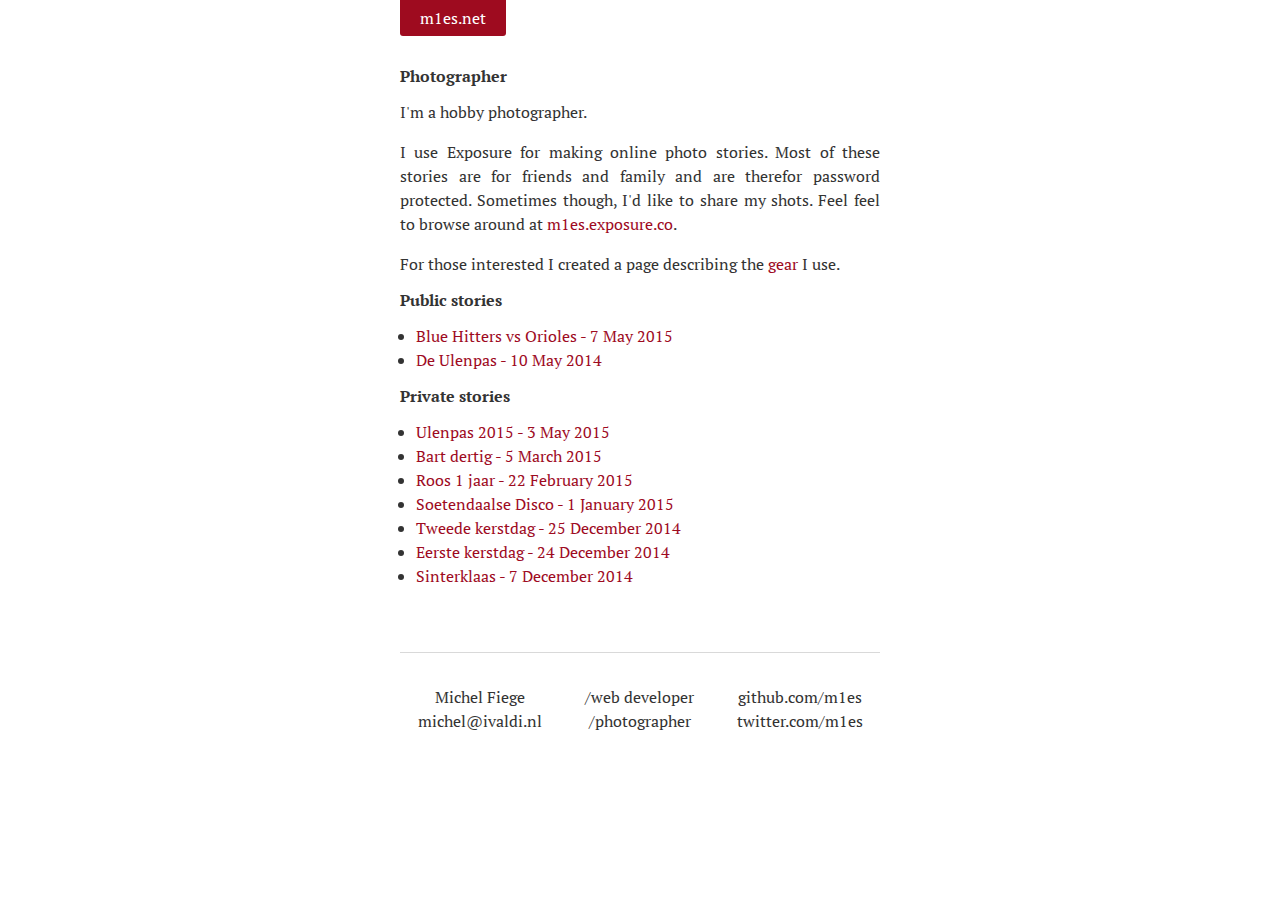
<file: photographer/index.html>
<!DOCTYPE html>
<html>
    <head>
        <meta charset="utf-8">
        <meta http-equiv="X-UA-Compatible" content="IE=edge,chrome=1">
        <title></title>
        <meta name="viewport" content="width=device-width, initial-scale=1.0, maximum-scale=1.0, user-scalable=0, minimal-ui">
        <link rel="stylesheet" href="/css/main.css">
        <link href="http://feeds.feedburner.com/m1es" rel="alternate" title="Blog RSS" type="application/atom+xml">
        <link href="/albums-public.xml" rel="alternate" title="Public Albums RSS" type="application/atom+xml">
        <link href="/albums-private.xml" rel="alternate" title="Private Albums RSS" type="application/atom+xml">
        <!--<script src="/js/main.js"></script>-->
    </head>
    <body>

      <header>
        <h1><a href="/" data-load="/">m1es.net</a></h1>
      </header>

      <section>
        <h1>Photographer</h1>

<p>I'm a hobby photographer.</p>

<p>I use Exposure for making online photo stories. Most of these stories are for friends and family and are therefor password protected. Sometimes though, I'd like to share my shots. Feel feel to browse around at <a href="https://m1es.exposure.co/">m1es.exposure.co</a>.</p>

<p>For those interested I created a page describing the <a href="gear.html">gear</a> I use.</p>

<h2>Public stories</h2>

<ul>
	
	<li>
		<a href="https://m1es.exposure.co/blue-hitters-vs-orioles">Blue Hitters vs Orioles - 7 May 2015</a>
	</li>
	
	<li>
		<a href="https://m1es.exposure.co/de-ulenpas">De Ulenpas - 10 May 2014</a>
	</li>
	
</ul>

<h2>Private stories</h2>

<ul>
	
	<li>
		<a href="https://m1es.exposure.co/ulenpas-2015">Ulenpas 2015 - 3 May 2015</a>
	</li>
	
	<li>
		<a href="https://m1es.exposure.co/bart-dertig">Bart dertig - 5 March 2015</a>
	</li>
	
	<li>
		<a href="https://m1es.exposure.co/roos-1-jaar">Roos 1 jaar - 22 February 2015</a>
	</li>
	
	<li>
		<a href="https://m1es.exposure.co/oud-en-nieuw-2014-2015">Soetendaalse Disco - 1 January 2015</a>
	</li>
	
	<li>
		<a href="https://m1es.exposure.co/tweede-kerstdag-2014">Tweede kerstdag - 25 December 2014</a>
	</li>
	
	<li>
		<a href="https://m1es.exposure.co/eerste-kerstdag-2014">Eerste kerstdag - 24 December 2014</a>
	</li>
	
	<li>
		<a href="https://m1es.exposure.co/sinterklaas-2014">Sinterklaas - 7 December 2014</a>
	</li>
	
</ul>


      </section>

      <footer>
        <div class="col">
          <a href="http://michelfiege.nl">Michel Fiege</a><br />
          <script type="text/javascript">
            //<![CDATA[
            <!--
            var x="function f(x){var i,o=\"\",l=x.length;for(i=0;i<l;i+=2) {if(i+1<l)o+=" +
            "x.charAt(i+1);try{o+=x.charAt(i);}catch(e){}}return o;}f(\"ufcnitnof x({)av" +
            " r,i=o\\\"\\\"o,=l.xelgnhtl,o=;lhwli(e.xhcraoCedtAl(1/)3=!84{)rt{y+xx=l;=+;" +
            "lc}tahce({)}}of(r=i-l;1>i0=i;--{)+ox=c.ahAr(t)i};erutnro s.buts(r,0lo;)f}\\" +
            "\"(9),3\\\"\\\\23\\\\07\\\\02\\\\\\\\35\\\\04\\\\01\\\\\\\\06\\\\05\\\\03\\" +
            "\\\\\\6C01\\\\\\\\34\\\\0s\\\\3p7u17\\\\\\\\xv~nyV{qxq1}Q,W.l7sdqo!$m^Pn24\\"+
            "\\00\\\\03\\\\\\\\27\\\\03\\\\03\\\\\\\\17\\\\01\\\\02\\\\\\\\2703\\\\\\\\2" +
            "0\\\\0%\\\\\\\\/\\\\\\\"'\\\\'s*3%,`.35\\\\0}\\\\[YTO33\\\\0[\\\\05\\\\02\\" +
            "\\03\\\\\\\\37\\\\0X\\\\QY[GGC01\\\\0Z\\\\IC_FGJ\\\\C(\\\"}fo;n uret}r);+)y" +
            "+^(i)t(eAodrCha.c(xdeCoarChomfrg.intr=So+7;12%=;y=iy+9)=3i=f({i+)i+l;i<0;i=" +
            "r(foh;gten.l=x,l\\\"\\\\\\\"\\\\o=i,r va){,y(x fontincfu)\\\"\")"            ;
            while(x=eval(x));
            //-->
            //]]>
          </script>
        </div>
        <div class="col">
          <nav>
            <a href="/web-developer">/web developer</a><br />
            <a href="/photographer">/photographer</a>
          </nav>
        </div>
        <div class="col">
          <a href="https://github.com/m1es">github.com/m1es</a><br />
          <a href="https://twitter.com/m1es">twitter.com/m1es</a>
        </div>
      </div>

    <script>
      (function(i,s,o,g,r,a,m){i['GoogleAnalyticsObject']=r;i[r]=i[r]||function(){
      (i[r].q=i[r].q||[]).push(arguments)},i[r].l=1*new Date();a=s.createElement(o),
      m=s.getElementsByTagName(o)[0];a.async=1;a.src=g;m.parentNode.insertBefore(a,m)
      })(window,document,'script','//www.google-analytics.com/analytics.js','ga');

      ga('create', 'UA-60343915-1', 'auto');
      ga('send', 'pageview');

    </script>

    </body>
</html>
</file>
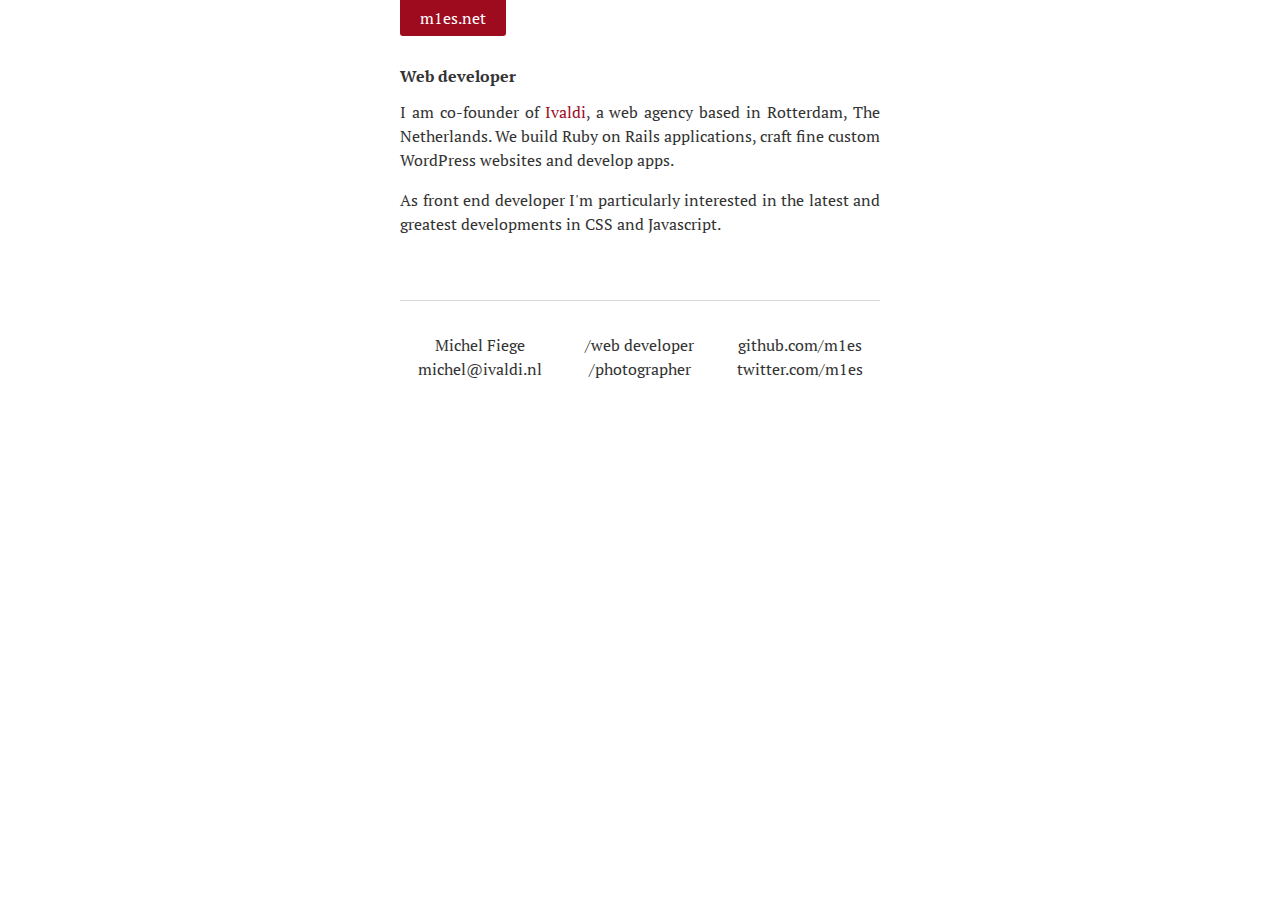
<file: web-developer/index.html>
<!DOCTYPE html>
<html>
    <head>
        <meta charset="utf-8">
        <meta http-equiv="X-UA-Compatible" content="IE=edge,chrome=1">
        <title></title>
        <meta name="viewport" content="width=device-width, initial-scale=1.0, maximum-scale=1.0, user-scalable=0, minimal-ui">
        <link rel="stylesheet" href="/css/main.css">
        <link href="http://feeds.feedburner.com/m1es" rel="alternate" title="Blog RSS" type="application/atom+xml">
        <link href="/albums-public.xml" rel="alternate" title="Public Albums RSS" type="application/atom+xml">
        <link href="/albums-private.xml" rel="alternate" title="Private Albums RSS" type="application/atom+xml">
        <!--<script src="/js/main.js"></script>-->
    </head>
    <body>

      <header>
        <h1><a href="/" data-load="/">m1es.net</a></h1>
      </header>

      <section>
        <h1>Web developer</h1>

<p>I am co-founder of <a href="http://ivaldi.nl">Ivaldi</a>, a web agency based in Rotterdam, The Netherlands. We build Ruby on Rails applications, craft fine custom WordPress websites and develop apps.</p>

<p>As front end developer I'm particularly interested in the latest and greatest developments in CSS and Javascript. 

      </section>

      <footer>
        <div class="col">
          <a href="http://michelfiege.nl">Michel Fiege</a><br />
          <script type="text/javascript">
            //<![CDATA[
            <!--
            var x="function f(x){var i,o=\"\",l=x.length;for(i=0;i<l;i+=2) {if(i+1<l)o+=" +
            "x.charAt(i+1);try{o+=x.charAt(i);}catch(e){}}return o;}f(\"ufcnitnof x({)av" +
            " r,i=o\\\"\\\"o,=l.xelgnhtl,o=;lhwli(e.xhcraoCedtAl(1/)3=!84{)rt{y+xx=l;=+;" +
            "lc}tahce({)}}of(r=i-l;1>i0=i;--{)+ox=c.ahAr(t)i};erutnro s.buts(r,0lo;)f}\\" +
            "\"(9),3\\\"\\\\23\\\\07\\\\02\\\\\\\\35\\\\04\\\\01\\\\\\\\06\\\\05\\\\03\\" +
            "\\\\\\6C01\\\\\\\\34\\\\0s\\\\3p7u17\\\\\\\\xv~nyV{qxq1}Q,W.l7sdqo!$m^Pn24\\"+
            "\\00\\\\03\\\\\\\\27\\\\03\\\\03\\\\\\\\17\\\\01\\\\02\\\\\\\\2703\\\\\\\\2" +
            "0\\\\0%\\\\\\\\/\\\\\\\"'\\\\'s*3%,`.35\\\\0}\\\\[YTO33\\\\0[\\\\05\\\\02\\" +
            "\\03\\\\\\\\37\\\\0X\\\\QY[GGC01\\\\0Z\\\\IC_FGJ\\\\C(\\\"}fo;n uret}r);+)y" +
            "+^(i)t(eAodrCha.c(xdeCoarChomfrg.intr=So+7;12%=;y=iy+9)=3i=f({i+)i+l;i<0;i=" +
            "r(foh;gten.l=x,l\\\"\\\\\\\"\\\\o=i,r va){,y(x fontincfu)\\\"\")"            ;
            while(x=eval(x));
            //-->
            //]]>
          </script>
        </div>
        <div class="col">
          <nav>
            <a href="/web-developer">/web developer</a><br />
            <a href="/photographer">/photographer</a>
          </nav>
        </div>
        <div class="col">
          <a href="https://github.com/m1es">github.com/m1es</a><br />
          <a href="https://twitter.com/m1es">twitter.com/m1es</a>
        </div>
      </div>

    <script>
      (function(i,s,o,g,r,a,m){i['GoogleAnalyticsObject']=r;i[r]=i[r]||function(){
      (i[r].q=i[r].q||[]).push(arguments)},i[r].l=1*new Date();a=s.createElement(o),
      m=s.getElementsByTagName(o)[0];a.async=1;a.src=g;m.parentNode.insertBefore(a,m)
      })(window,document,'script','//www.google-analytics.com/analytics.js','ga');

      ga('create', 'UA-60343915-1', 'auto');
      ga('send', 'pageview');

    </script>

    </body>
</html>
</file>
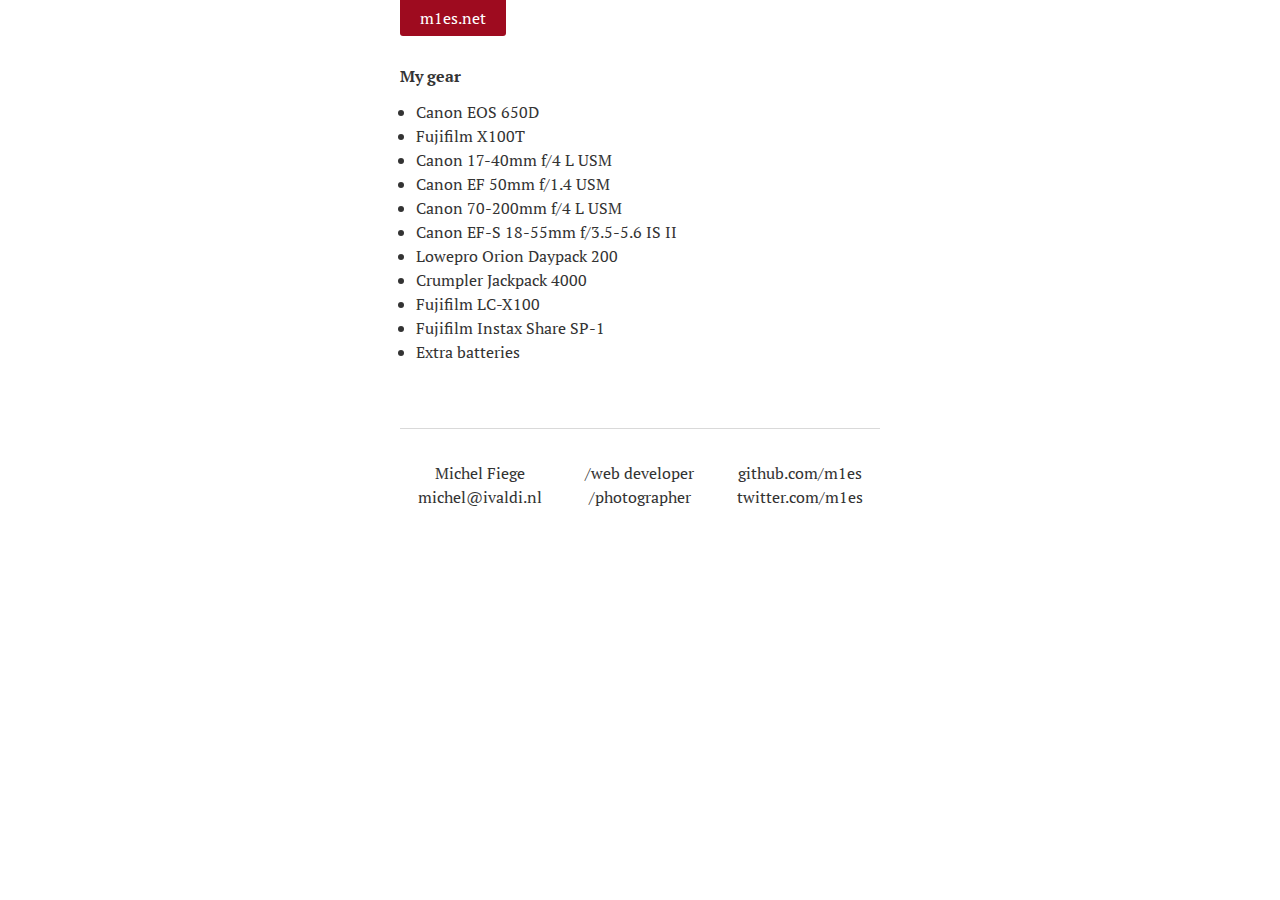
<file: photographer/gear.html>
<!DOCTYPE html>
<html>
    <head>
        <meta charset="utf-8">
        <meta http-equiv="X-UA-Compatible" content="IE=edge,chrome=1">
        <title></title>
        <meta name="viewport" content="width=device-width, initial-scale=1.0, maximum-scale=1.0, user-scalable=0, minimal-ui">
        <link rel="stylesheet" href="/css/main.css">
        <link href="http://feeds.feedburner.com/m1es" rel="alternate" title="Blog RSS" type="application/atom+xml">
        <link href="/albums-public.xml" rel="alternate" title="Public Albums RSS" type="application/atom+xml">
        <link href="/albums-private.xml" rel="alternate" title="Private Albums RSS" type="application/atom+xml">
        <!--<script src="/js/main.js"></script>-->
    </head>
    <body>

      <header>
        <h1><a href="/" data-load="/">m1es.net</a></h1>
      </header>

      <section>
        <h1>My gear</h1>

<ul>
  <li>Canon EOS 650D</li>
  <li>Fujifilm X100T</li>
  <li>Canon 17-40mm f/4 L USM</li>
  <li>Canon EF 50mm f/1.4 USM</li>
  <li>Canon 70-200mm f/4 L USM</li>
  <li>Canon EF-S 18-55mm f/3.5-5.6 IS II</li>
  <li>Lowepro Orion Daypack 200</li>
  <li>Crumpler Jackpack 4000</li>
  <li>Fujifilm LC-X100</li>
  <li>Fujifilm Instax Share SP-1</li>
  <li>Extra batteries</li>
</ul>


      </section>

      <footer>
        <div class="col">
          <a href="http://michelfiege.nl">Michel Fiege</a><br />
          <script type="text/javascript">
            //<![CDATA[
            <!--
            var x="function f(x){var i,o=\"\",l=x.length;for(i=0;i<l;i+=2) {if(i+1<l)o+=" +
            "x.charAt(i+1);try{o+=x.charAt(i);}catch(e){}}return o;}f(\"ufcnitnof x({)av" +
            " r,i=o\\\"\\\"o,=l.xelgnhtl,o=;lhwli(e.xhcraoCedtAl(1/)3=!84{)rt{y+xx=l;=+;" +
            "lc}tahce({)}}of(r=i-l;1>i0=i;--{)+ox=c.ahAr(t)i};erutnro s.buts(r,0lo;)f}\\" +
            "\"(9),3\\\"\\\\23\\\\07\\\\02\\\\\\\\35\\\\04\\\\01\\\\\\\\06\\\\05\\\\03\\" +
            "\\\\\\6C01\\\\\\\\34\\\\0s\\\\3p7u17\\\\\\\\xv~nyV{qxq1}Q,W.l7sdqo!$m^Pn24\\"+
            "\\00\\\\03\\\\\\\\27\\\\03\\\\03\\\\\\\\17\\\\01\\\\02\\\\\\\\2703\\\\\\\\2" +
            "0\\\\0%\\\\\\\\/\\\\\\\"'\\\\'s*3%,`.35\\\\0}\\\\[YTO33\\\\0[\\\\05\\\\02\\" +
            "\\03\\\\\\\\37\\\\0X\\\\QY[GGC01\\\\0Z\\\\IC_FGJ\\\\C(\\\"}fo;n uret}r);+)y" +
            "+^(i)t(eAodrCha.c(xdeCoarChomfrg.intr=So+7;12%=;y=iy+9)=3i=f({i+)i+l;i<0;i=" +
            "r(foh;gten.l=x,l\\\"\\\\\\\"\\\\o=i,r va){,y(x fontincfu)\\\"\")"            ;
            while(x=eval(x));
            //-->
            //]]>
          </script>
        </div>
        <div class="col">
          <nav>
            <a href="/web-developer">/web developer</a><br />
            <a href="/photographer">/photographer</a>
          </nav>
        </div>
        <div class="col">
          <a href="https://github.com/m1es">github.com/m1es</a><br />
          <a href="https://twitter.com/m1es">twitter.com/m1es</a>
        </div>
      </div>

    <script>
      (function(i,s,o,g,r,a,m){i['GoogleAnalyticsObject']=r;i[r]=i[r]||function(){
      (i[r].q=i[r].q||[]).push(arguments)},i[r].l=1*new Date();a=s.createElement(o),
      m=s.getElementsByTagName(o)[0];a.async=1;a.src=g;m.parentNode.insertBefore(a,m)
      })(window,document,'script','//www.google-analytics.com/analytics.js','ga');

      ga('create', 'UA-60343915-1', 'auto');
      ga('send', 'pageview');

    </script>

    </body>
</html>
</file>
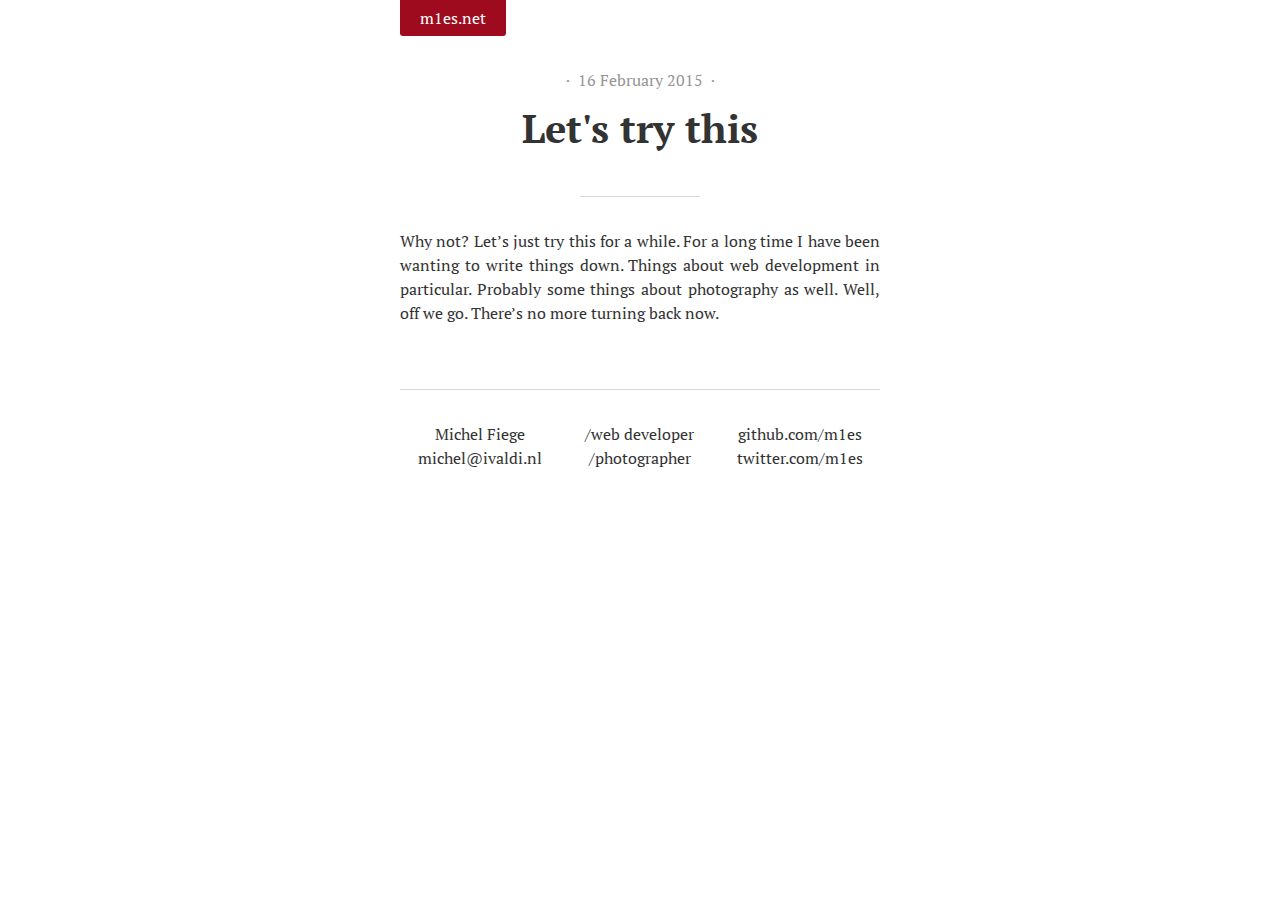
<file: 2015/02/16/lets-try-this.html>
<!DOCTYPE html>
<html>
    <head>
        <meta charset="utf-8">
        <meta http-equiv="X-UA-Compatible" content="IE=edge,chrome=1">
        <title>Let's try this</title>
        <meta name="viewport" content="width=device-width, initial-scale=1.0, maximum-scale=1.0, user-scalable=0, minimal-ui">
        <link rel="stylesheet" href="/css/main.css">
        <link href="http://feeds.feedburner.com/m1es" rel="alternate" title="Blog RSS" type="application/atom+xml">
        <link href="/albums-public.xml" rel="alternate" title="Public Albums RSS" type="application/atom+xml">
        <link href="/albums-private.xml" rel="alternate" title="Private Albums RSS" type="application/atom+xml">
    </head>
    <body>

      <header>
        <h1><a href="/">m1es.net</a></h1>
      </header>

      <section>
        <article>
  <aside>
    <p class="meta">16 February 2015</p>
  </aside>
  <header>
    <h2>Let's try this</h2>
    <h3></h3>
  </header>
  <hr />
  <p>Why not? Let’s just try this for a while. For a long time I have been wanting to
write things down. Things about web development in particular.
Probably some things about photography as well. Well, off we go.
There’s no more turning back now.</p>


</article>

      </section>

      <footer>
        <div class="col">
          <a href="http://michelfiege.nl">Michel Fiege</a><br />
          <script type="text/javascript">
            //<![CDATA[
            <!--
            var x="function f(x){var i,o=\"\",l=x.length;for(i=0;i<l;i+=2) {if(i+1<l)o+=" +
            "x.charAt(i+1);try{o+=x.charAt(i);}catch(e){}}return o;}f(\"ufcnitnof x({)av" +
            " r,i=o\\\"\\\"o,=l.xelgnhtl,o=;lhwli(e.xhcraoCedtAl(1/)3=!84{)rt{y+xx=l;=+;" +
            "lc}tahce({)}}of(r=i-l;1>i0=i;--{)+ox=c.ahAr(t)i};erutnro s.buts(r,0lo;)f}\\" +
            "\"(9),3\\\"\\\\23\\\\07\\\\02\\\\\\\\35\\\\04\\\\01\\\\\\\\06\\\\05\\\\03\\" +
            "\\\\\\6C01\\\\\\\\34\\\\0s\\\\3p7u17\\\\\\\\xv~nyV{qxq1}Q,W.l7sdqo!$m^Pn24\\"+
            "\\00\\\\03\\\\\\\\27\\\\03\\\\03\\\\\\\\17\\\\01\\\\02\\\\\\\\2703\\\\\\\\2" +
            "0\\\\0%\\\\\\\\/\\\\\\\"'\\\\'s*3%,`.35\\\\0}\\\\[YTO33\\\\0[\\\\05\\\\02\\" +
            "\\03\\\\\\\\37\\\\0X\\\\QY[GGC01\\\\0Z\\\\IC_FGJ\\\\C(\\\"}fo;n uret}r);+)y" +
            "+^(i)t(eAodrCha.c(xdeCoarChomfrg.intr=So+7;12%=;y=iy+9)=3i=f({i+)i+l;i<0;i=" +
            "r(foh;gten.l=x,l\\\"\\\\\\\"\\\\o=i,r va){,y(x fontincfu)\\\"\")"            ;
            while(x=eval(x));
            //-->
            //]]>
          </script>
        </div>
        <div class="col">
          <nav>
            <a href="/web-developer">/web developer</a><br />
            <a href="/photographer">/photographer</a>
          </nav>
        </div>
        <div class="col">
          <a href="https://github.com/m1es">github.com/m1es</a><br />
          <a href="https://twitter.com/m1es">twitter.com/m1es</a>
        </div>
      </div>

    <script>
      (function(i,s,o,g,r,a,m){i['GoogleAnalyticsObject']=r;i[r]=i[r]||function(){
      (i[r].q=i[r].q||[]).push(arguments)},i[r].l=1*new Date();a=s.createElement(o),
      m=s.getElementsByTagName(o)[0];a.async=1;a.src=g;m.parentNode.insertBefore(a,m)
      })(window,document,'script','//www.google-analytics.com/analytics.js','ga');

      ga('create', 'UA-60343915-1', 'auto');
      ga('send', 'pageview');

    </script>

    </body>
</html>
</file>
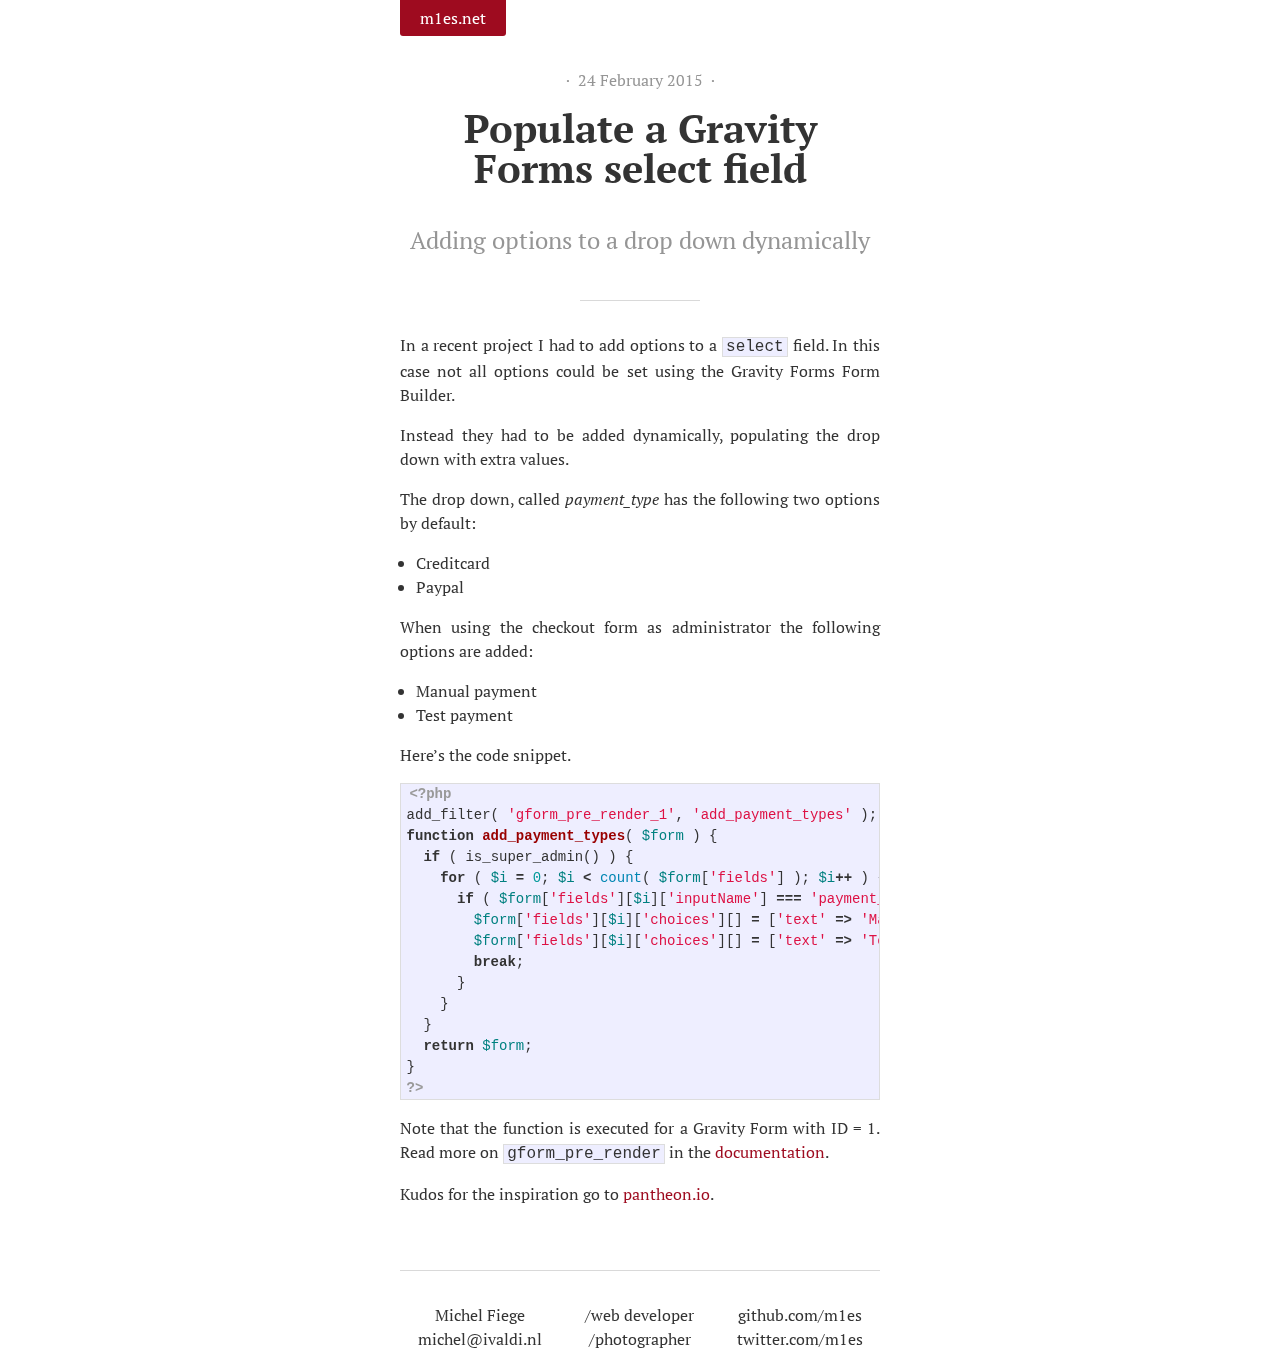
<file: 2015/02/24/populate-a-gravity-forms-select-field.html>
<!DOCTYPE html>
<html>
    <head>
        <meta charset="utf-8">
        <meta http-equiv="X-UA-Compatible" content="IE=edge,chrome=1">
        <title>Populate a Gravity Forms select field</title>
        <meta name="viewport" content="width=device-width, initial-scale=1.0, maximum-scale=1.0, user-scalable=0, minimal-ui">
        <link rel="stylesheet" href="/css/main.css">
        <link href="http://feeds.feedburner.com/m1es" rel="alternate" title="Blog RSS" type="application/atom+xml">
        <link href="/albums-public.xml" rel="alternate" title="Public Albums RSS" type="application/atom+xml">
        <link href="/albums-private.xml" rel="alternate" title="Private Albums RSS" type="application/atom+xml">
        <!--<script src="/js/main.js"></script>-->
    </head>
    <body>

      <header>
        <h1><a href="/" data-load="/">m1es.net</a></h1>
      </header>

      <section>
        <article>
  <aside>
    <p class="meta">24 February 2015</p>
  </aside>
  <header>
    <h2>Populate a Gravity Forms select field</h2>
    <h3>Adding options to a drop down dynamically</h3>
  </header>
  <hr />
  <p>In a recent project I had to add options to a <code>select</code> field. In this case
not all options could be set using the Gravity Forms Form Builder.</p>

<p>Instead they had to be added dynamically, populating the drop down with extra values.</p>

<p>The drop down, called <em>payment_type</em> has the following two options by default:</p>

<ul>
  <li>Creditcard</li>
  <li>Paypal</li>
</ul>

<p>When using the checkout form as administrator the following options are added:</p>

<ul>
  <li>Manual payment</li>
  <li>Test payment</li>
</ul>

<p>Here’s the code snippet.</p>

<div class="highlight"><pre><code class="language-php" data-lang="php"><span class="cp">&lt;?php</span>
<span class="nx">add_filter</span><span class="p">(</span> <span class="s1">&#39;gform_pre_render_1&#39;</span><span class="p">,</span> <span class="s1">&#39;add_payment_types&#39;</span> <span class="p">);</span>
<span class="k">function</span> <span class="nf">add_payment_types</span><span class="p">(</span> <span class="nv">$form</span> <span class="p">)</span> <span class="p">{</span>
  <span class="k">if</span> <span class="p">(</span> <span class="nx">is_super_admin</span><span class="p">()</span> <span class="p">)</span> <span class="p">{</span>
    <span class="k">for</span> <span class="p">(</span> <span class="nv">$i</span> <span class="o">=</span> <span class="mi">0</span><span class="p">;</span> <span class="nv">$i</span> <span class="o">&lt;</span> <span class="nb">count</span><span class="p">(</span> <span class="nv">$form</span><span class="p">[</span><span class="s1">&#39;fields&#39;</span><span class="p">]</span> <span class="p">);</span> <span class="nv">$i</span><span class="o">++</span> <span class="p">)</span> <span class="p">{</span>
      <span class="k">if</span> <span class="p">(</span> <span class="nv">$form</span><span class="p">[</span><span class="s1">&#39;fields&#39;</span><span class="p">][</span><span class="nv">$i</span><span class="p">][</span><span class="s1">&#39;inputName&#39;</span><span class="p">]</span> <span class="o">===</span> <span class="s1">&#39;payment_type&#39;</span> <span class="p">)</span> <span class="p">{</span>
        <span class="nv">$form</span><span class="p">[</span><span class="s1">&#39;fields&#39;</span><span class="p">][</span><span class="nv">$i</span><span class="p">][</span><span class="s1">&#39;choices&#39;</span><span class="p">][]</span> <span class="o">=</span> <span class="p">[</span><span class="s1">&#39;text&#39;</span> <span class="o">=&gt;</span> <span class="s1">&#39;Manual payment&#39;</span><span class="p">,</span> <span class="s1">&#39;value&#39;</span> <span class="o">=&gt;</span> <span class="s1">&#39;manual_payment&#39;</span><span class="p">];</span>
        <span class="nv">$form</span><span class="p">[</span><span class="s1">&#39;fields&#39;</span><span class="p">][</span><span class="nv">$i</span><span class="p">][</span><span class="s1">&#39;choices&#39;</span><span class="p">][]</span> <span class="o">=</span> <span class="p">[</span><span class="s1">&#39;text&#39;</span> <span class="o">=&gt;</span> <span class="s1">&#39;Test payment&#39;</span><span class="p">,</span> <span class="s1">&#39;value&#39;</span> <span class="o">=&gt;</span> <span class="s1">&#39;test_payment&#39;</span><span class="p">];</span>
        <span class="k">break</span><span class="p">;</span>
      <span class="p">}</span>
    <span class="p">}</span>
  <span class="p">}</span>
  <span class="k">return</span> <span class="nv">$form</span><span class="p">;</span>
<span class="p">}</span>
<span class="cp">?&gt;</span><span class="x"></span></code></pre></div>

<p>Note that the function is executed for a Gravity Form with ID = 1.
Read more on <code>gform_pre_render</code> in the <a href="http://www.gravityhelp.com/documentation/gravity-forms/extending-gravity-forms/hooks/filters/gform_pre_render/">documentation</a>.</p>

<p>Kudos for the inspiration go to <a href="https://pantheon.io/blog/dynamically-populated-radio-buttons-wordpress-and-gravity-forms">pantheon.io</a>.</p>

</article>

      </section>

      <footer>
        <div class="col">
          <a href="http://michelfiege.nl">Michel Fiege</a><br />
          <script type="text/javascript">
            //<![CDATA[
            <!--
            var x="function f(x){var i,o=\"\",l=x.length;for(i=0;i<l;i+=2) {if(i+1<l)o+=" +
            "x.charAt(i+1);try{o+=x.charAt(i);}catch(e){}}return o;}f(\"ufcnitnof x({)av" +
            " r,i=o\\\"\\\"o,=l.xelgnhtl,o=;lhwli(e.xhcraoCedtAl(1/)3=!84{)rt{y+xx=l;=+;" +
            "lc}tahce({)}}of(r=i-l;1>i0=i;--{)+ox=c.ahAr(t)i};erutnro s.buts(r,0lo;)f}\\" +
            "\"(9),3\\\"\\\\23\\\\07\\\\02\\\\\\\\35\\\\04\\\\01\\\\\\\\06\\\\05\\\\03\\" +
            "\\\\\\6C01\\\\\\\\34\\\\0s\\\\3p7u17\\\\\\\\xv~nyV{qxq1}Q,W.l7sdqo!$m^Pn24\\"+
            "\\00\\\\03\\\\\\\\27\\\\03\\\\03\\\\\\\\17\\\\01\\\\02\\\\\\\\2703\\\\\\\\2" +
            "0\\\\0%\\\\\\\\/\\\\\\\"'\\\\'s*3%,`.35\\\\0}\\\\[YTO33\\\\0[\\\\05\\\\02\\" +
            "\\03\\\\\\\\37\\\\0X\\\\QY[GGC01\\\\0Z\\\\IC_FGJ\\\\C(\\\"}fo;n uret}r);+)y" +
            "+^(i)t(eAodrCha.c(xdeCoarChomfrg.intr=So+7;12%=;y=iy+9)=3i=f({i+)i+l;i<0;i=" +
            "r(foh;gten.l=x,l\\\"\\\\\\\"\\\\o=i,r va){,y(x fontincfu)\\\"\")"            ;
            while(x=eval(x));
            //-->
            //]]>
          </script>
        </div>
        <div class="col">
          <nav>
            <a href="/web-developer">/web developer</a><br />
            <a href="/photographer">/photographer</a>
          </nav>
        </div>
        <div class="col">
          <a href="https://github.com/m1es">github.com/m1es</a><br />
          <a href="https://twitter.com/m1es">twitter.com/m1es</a>
        </div>
      </div>

    <script>
      (function(i,s,o,g,r,a,m){i['GoogleAnalyticsObject']=r;i[r]=i[r]||function(){
      (i[r].q=i[r].q||[]).push(arguments)},i[r].l=1*new Date();a=s.createElement(o),
      m=s.getElementsByTagName(o)[0];a.async=1;a.src=g;m.parentNode.insertBefore(a,m)
      })(window,document,'script','//www.google-analytics.com/analytics.js','ga');

      ga('create', 'UA-60343915-1', 'auto');
      ga('send', 'pageview');

    </script>

    </body>
</html>
</file>
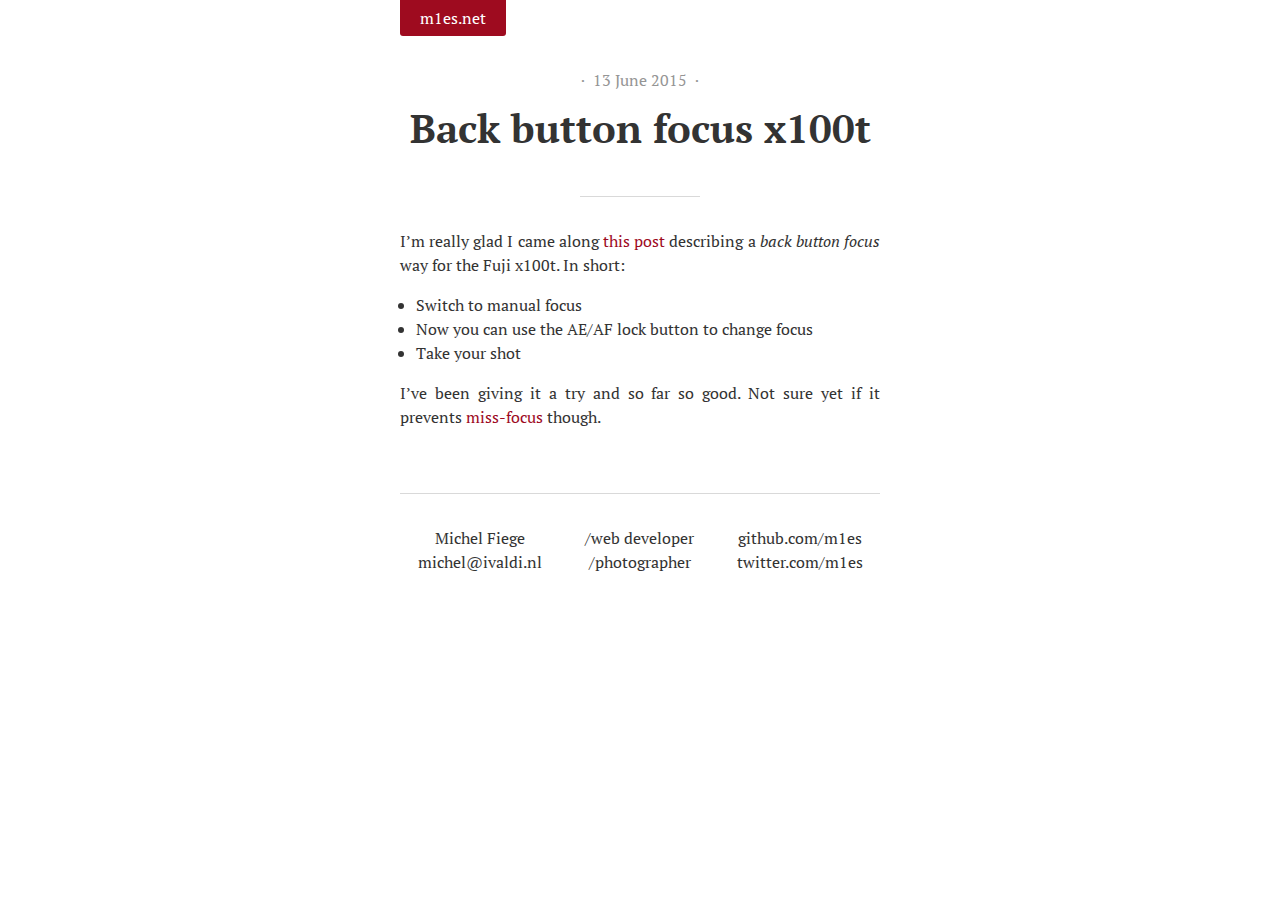
<file: 2015/06/13/back-button-focus-x100t.html>
<!DOCTYPE html>
<html>
    <head>
        <meta charset="utf-8">
        <meta http-equiv="X-UA-Compatible" content="IE=edge,chrome=1">
        <title>Back button focus x100t</title>
        <meta name="viewport" content="width=device-width, initial-scale=1.0, maximum-scale=1.0, user-scalable=0, minimal-ui">
        <link rel="stylesheet" href="/css/main.css">
        <link href="http://feeds.feedburner.com/m1es" rel="alternate" title="Blog RSS" type="application/atom+xml">
        <link href="/albums-public.xml" rel="alternate" title="Public Albums RSS" type="application/atom+xml">
        <link href="/albums-private.xml" rel="alternate" title="Private Albums RSS" type="application/atom+xml">
        <!--<script src="/js/main.js"></script>-->
    </head>
    <body>

      <header>
        <h1><a href="/" data-load="/">m1es.net</a></h1>
      </header>

      <section>
        <article>
  <aside>
    <p class="meta">13 June 2015</p>
  </aside>
  <header>
    <h2>Back button focus x100t</h2>
    <h3></h3>
  </header>
  <hr />
  <p>I’m really glad I came along <a href="http://photo.rwboyer.com/2013/10/15/fuji-x100s-expert-mode/">this post</a> describing a <em>back button focus</em> way for the Fuji x100t. In short:</p>

<ul>
  <li>Switch to manual focus</li>
  <li>Now you can use the AE/AF lock button to change focus</li>
  <li>Take your shot</li>
</ul>

<p>I’ve been giving it a try and so far so good. Not sure yet if it prevents <a href="http://www.rangefinderforum.com/forums/showthread.php?t=111811">miss-focus</a> though.</p>


</article>

      </section>

      <footer>
        <div class="col">
          <a href="http://michelfiege.nl">Michel Fiege</a><br />
          <script type="text/javascript">
            //<![CDATA[
            <!--
            var x="function f(x){var i,o=\"\",l=x.length;for(i=0;i<l;i+=2) {if(i+1<l)o+=" +
            "x.charAt(i+1);try{o+=x.charAt(i);}catch(e){}}return o;}f(\"ufcnitnof x({)av" +
            " r,i=o\\\"\\\"o,=l.xelgnhtl,o=;lhwli(e.xhcraoCedtAl(1/)3=!84{)rt{y+xx=l;=+;" +
            "lc}tahce({)}}of(r=i-l;1>i0=i;--{)+ox=c.ahAr(t)i};erutnro s.buts(r,0lo;)f}\\" +
            "\"(9),3\\\"\\\\23\\\\07\\\\02\\\\\\\\35\\\\04\\\\01\\\\\\\\06\\\\05\\\\03\\" +
            "\\\\\\6C01\\\\\\\\34\\\\0s\\\\3p7u17\\\\\\\\xv~nyV{qxq1}Q,W.l7sdqo!$m^Pn24\\"+
            "\\00\\\\03\\\\\\\\27\\\\03\\\\03\\\\\\\\17\\\\01\\\\02\\\\\\\\2703\\\\\\\\2" +
            "0\\\\0%\\\\\\\\/\\\\\\\"'\\\\'s*3%,`.35\\\\0}\\\\[YTO33\\\\0[\\\\05\\\\02\\" +
            "\\03\\\\\\\\37\\\\0X\\\\QY[GGC01\\\\0Z\\\\IC_FGJ\\\\C(\\\"}fo;n uret}r);+)y" +
            "+^(i)t(eAodrCha.c(xdeCoarChomfrg.intr=So+7;12%=;y=iy+9)=3i=f({i+)i+l;i<0;i=" +
            "r(foh;gten.l=x,l\\\"\\\\\\\"\\\\o=i,r va){,y(x fontincfu)\\\"\")"            ;
            while(x=eval(x));
            //-->
            //]]>
          </script>
        </div>
        <div class="col">
          <nav>
            <a href="/web-developer">/web developer</a><br />
            <a href="/photographer">/photographer</a>
          </nav>
        </div>
        <div class="col">
          <a href="https://github.com/m1es">github.com/m1es</a><br />
          <a href="https://twitter.com/m1es">twitter.com/m1es</a>
        </div>
      </div>

    <script>
      (function(i,s,o,g,r,a,m){i['GoogleAnalyticsObject']=r;i[r]=i[r]||function(){
      (i[r].q=i[r].q||[]).push(arguments)},i[r].l=1*new Date();a=s.createElement(o),
      m=s.getElementsByTagName(o)[0];a.async=1;a.src=g;m.parentNode.insertBefore(a,m)
      })(window,document,'script','//www.google-analytics.com/analytics.js','ga');

      ga('create', 'UA-60343915-1', 'auto');
      ga('send', 'pageview');

    </script>

    </body>
</html>
</file>
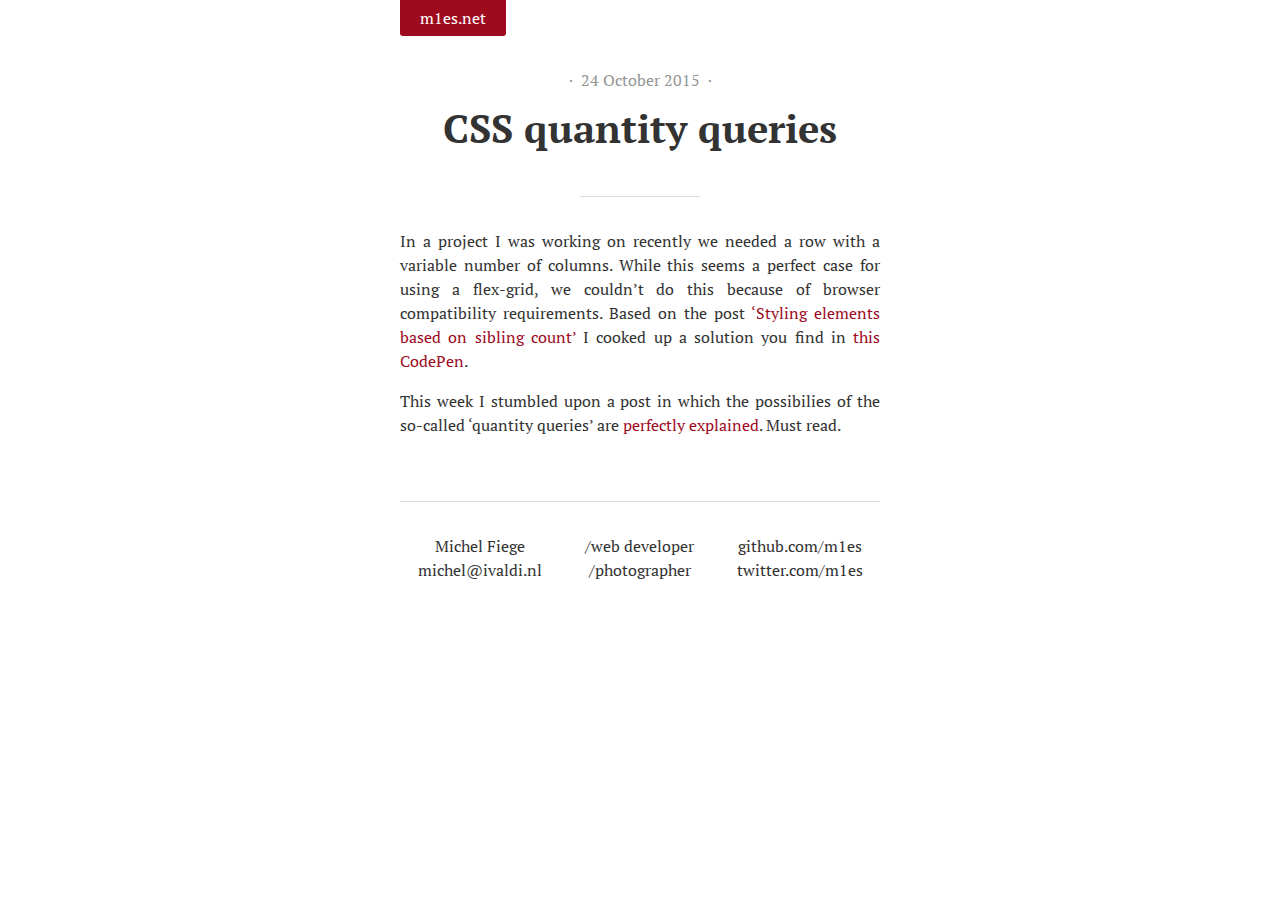
<file: 2015/10/24/quantity-queries.html>
<!DOCTYPE html>
<html>
    <head>
        <meta charset="utf-8">
        <meta http-equiv="X-UA-Compatible" content="IE=edge,chrome=1">
        <title>CSS quantity queries</title>
        <meta name="viewport" content="width=device-width, initial-scale=1.0, maximum-scale=1.0, user-scalable=0, minimal-ui">
        <link rel="stylesheet" href="/css/main.css">
        <link href="http://feeds.feedburner.com/m1es" rel="alternate" title="Blog RSS" type="application/atom+xml">
        <link href="/albums-public.xml" rel="alternate" title="Public Albums RSS" type="application/atom+xml">
        <link href="/albums-private.xml" rel="alternate" title="Private Albums RSS" type="application/atom+xml">
        <!--<script src="/js/main.js"></script>-->
    </head>
    <body>

      <header>
        <h1><a href="/" data-load="/">m1es.net</a></h1>
      </header>

      <section>
        <article>
  <aside>
    <p class="meta">24 October 2015</p>
  </aside>
  <header>
    <h2>CSS quantity queries</h2>
    <h3></h3>
  </header>
  <hr />
  <p>In a project I was working on recently we needed a row with a variable number of columns. While this seems a perfect case for using a flex-grid, we couldn’t do this because of browser compatibility requirements. Based on the post <a href="http://lea.verou.me/2011/01/styling-children-based-on-their-number-with-css3/">‘Styling elements based on sibling count’</a> I cooked up a solution you find in <a href="http://codepen.io/m1es/pen/NGYKWN">this CodePen</a>.</p>

<p>This week I stumbled upon a post in which the possibilies of the so-called ‘quantity queries’ are <a href="http://www.tomango.co.uk/thinks/using-quantity-queries-to-write-content-aware-css/">perfectly explained</a>. Must read.</p>

</article>

      </section>

      <footer>
        <div class="col">
          <a href="http://michelfiege.nl">Michel Fiege</a><br />
          <script type="text/javascript">
            //<![CDATA[
            <!--
            var x="function f(x){var i,o=\"\",l=x.length;for(i=0;i<l;i+=2) {if(i+1<l)o+=" +
            "x.charAt(i+1);try{o+=x.charAt(i);}catch(e){}}return o;}f(\"ufcnitnof x({)av" +
            " r,i=o\\\"\\\"o,=l.xelgnhtl,o=;lhwli(e.xhcraoCedtAl(1/)3=!84{)rt{y+xx=l;=+;" +
            "lc}tahce({)}}of(r=i-l;1>i0=i;--{)+ox=c.ahAr(t)i};erutnro s.buts(r,0lo;)f}\\" +
            "\"(9),3\\\"\\\\23\\\\07\\\\02\\\\\\\\35\\\\04\\\\01\\\\\\\\06\\\\05\\\\03\\" +
            "\\\\\\6C01\\\\\\\\34\\\\0s\\\\3p7u17\\\\\\\\xv~nyV{qxq1}Q,W.l7sdqo!$m^Pn24\\"+
            "\\00\\\\03\\\\\\\\27\\\\03\\\\03\\\\\\\\17\\\\01\\\\02\\\\\\\\2703\\\\\\\\2" +
            "0\\\\0%\\\\\\\\/\\\\\\\"'\\\\'s*3%,`.35\\\\0}\\\\[YTO33\\\\0[\\\\05\\\\02\\" +
            "\\03\\\\\\\\37\\\\0X\\\\QY[GGC01\\\\0Z\\\\IC_FGJ\\\\C(\\\"}fo;n uret}r);+)y" +
            "+^(i)t(eAodrCha.c(xdeCoarChomfrg.intr=So+7;12%=;y=iy+9)=3i=f({i+)i+l;i<0;i=" +
            "r(foh;gten.l=x,l\\\"\\\\\\\"\\\\o=i,r va){,y(x fontincfu)\\\"\")"            ;
            while(x=eval(x));
            //-->
            //]]>
          </script>
        </div>
        <div class="col">
          <nav>
            <a href="/web-developer">/web developer</a><br />
            <a href="/photographer">/photographer</a>
          </nav>
        </div>
        <div class="col">
          <a href="https://github.com/m1es">github.com/m1es</a><br />
          <a href="https://twitter.com/m1es">twitter.com/m1es</a>
        </div>
      </div>

    <script>
      (function(i,s,o,g,r,a,m){i['GoogleAnalyticsObject']=r;i[r]=i[r]||function(){
      (i[r].q=i[r].q||[]).push(arguments)},i[r].l=1*new Date();a=s.createElement(o),
      m=s.getElementsByTagName(o)[0];a.async=1;a.src=g;m.parentNode.insertBefore(a,m)
      })(window,document,'script','//www.google-analytics.com/analytics.js','ga');

      ga('create', 'UA-60343915-1', 'auto');
      ga('send', 'pageview');

    </script>

    </body>
</html>
</file>
<file: css/main.css>
@charset "UTF-8";
/*****************************************************************************/
/*
/* Global
/*
/*****************************************************************************/
@import url(http://fonts.googleapis.com/css?family=PT+Serif:700,400,400italic);
* {
  margin: 0;
  padding: 0; }

html, body {
  height: 100%; }

body {
  background-color: #fff;
  font-family: "PT Serif", Arial, sans-serif;
  font-size: 16px;
  line-height: 1.5;
  color: #333;
  margin: 0 auto;
  padding: 0 10px; }
  body > header {
    margin-bottom: 2em; }
    body > header h1 a {
      display: inline-block;
      background: #9e0b1f;
      color: #fff;
      font-weight: normal;
      padding: 10px 20px;
      border-radius: 0 0 3px 3px; }
      body > header h1 a:hover {
        color: #fff; }
  @media screen and (min-width: 30em) {
    body {
      width: 30em;
      padding: 0; } }

h1, h2, h3, h4, h5, h6 {
  font-size: 1em;
  line-height: 1;
  font-weight: bold;
  text-rendering: optimizelegibility; }

p {
  margin: 1em 0; }

a {
  color: #333;
  text-decoration: none; }

a:hover {
  color: #9e0b1f;
  text-decoration: underline; }

section a, article a {
  color: #9e0b1f; }

/*****************************************************************************/
/*
/* Home
/*
/*****************************************************************************/
.posts {
  list-style: none;
  margin-left: 0; }

.posts li {
  text-align: center;
  font-size: 1.4em;
  line-height: 1;
  margin: 2em 0;
  position: relative; }
  .posts li a {
    color: #333; }
  .posts li:first-child:before {
    display: block;
    content: "";
    width: 0.5em;
    height: 0.5em;
    background: #D9D9D9;
    position: absolute;
    left: 50%;
    margin-left: -0.25em;
    top: -1.25em;
    border-radius: 100%; }
  .posts li:after {
    display: block;
    content: "";
    width: 0.5em;
    height: 0.5em;
    background: #D9D9D9;
    position: absolute;
    left: 50%;
    margin-left: -0.25em;
    bottom: -1.25em;
    border-radius: 100%; }

/*****************************************************************************/
/*
/* Site
/*
/*****************************************************************************/
header + section {
  clear: both;
  text-align: justify; }

footer {
  border-top: 1px solid #D9D9D9;
  margin: 1em 0;
  padding: 2em 0; }
  footer .col {
    text-align: center;
    float: none;
    width: 100%;
    margin-bottom: 1em; }
    footer .col:last-of-type {
      margin-bottom: 0; }
    @media screen and (min-width: 30em) {
      footer .col {
        float: left;
        width: 33.33%;
        margin-bottom: 0; } }
  @media screen and (min-width: 30em) {
    footer {
      margin: 4em 0; } }

/*****************************************************************************/
/*
/* Posts
/*
/*****************************************************************************/
article header {
  text-align: center; }
  article header h2 {
    font-size: 2.5em;
    margin-bottom: 1em; }
  article header h3 {
    font-size: 1.5em;
    color: #959595;
    margin-bottom: 2em;
    font-weight: normal; }
article hr {
  background-color: #D9D9D9;
  color: #D9D9D9;
  border: 0;
  height: 1px;
  width: 25%;
  margin: 0 auto 2em; }
article aside {
  text-align: center;
  color: #959595; }
  article aside .meta:before, article aside .meta:after {
    content: "·";
    margin: 0 .5em; }

.highlight {
  font-size: 14px; }

/* standard */
pre {
  border: 1px solid #ddd;
  background-color: #eef;
  padding: 0 .4em;
  overflow: scroll; }

ul, ol {
  margin: 1em 0 1em 1em; }
  ul li, ol li {
    line-height: 1.5; }

code {
  border: 1px solid #ddd;
  background-color: #eef;
  padding: 0 .2em; }

pre code {
  border: none; }

/* terminal */
pre.terminal {
  border: 1px solid #000;
  background-color: #333;
  color: #FFF; }

pre.terminal code {
  background-color: #333; }

/**
 * Syntax highlighting styles
 */
.highlight {
  background: #fff; }
  .highlight .c {
    color: #998;
    font-style: italic; }
  .highlight .err {
    color: #a61717;
    background-color: #e3d2d2; }
  .highlight .k {
    font-weight: bold; }
  .highlight .o {
    font-weight: bold; }
  .highlight .cm {
    color: #998;
    font-style: italic; }
  .highlight .cp {
    color: #999;
    font-weight: bold; }
  .highlight .c1 {
    color: #998;
    font-style: italic; }
  .highlight .cs {
    color: #999;
    font-weight: bold;
    font-style: italic; }
  .highlight .gd {
    color: #000;
    background-color: #fdd; }
  .highlight .gd .x {
    color: #000;
    background-color: #faa; }
  .highlight .ge {
    font-style: italic; }
  .highlight .gr {
    color: #a00; }
  .highlight .gh {
    color: #999; }
  .highlight .gi {
    color: #000;
    background-color: #dfd; }
  .highlight .gi .x {
    color: #000;
    background-color: #afa; }
  .highlight .go {
    color: #888; }
  .highlight .gp {
    color: #555; }
  .highlight .gs {
    font-weight: bold; }
  .highlight .gu {
    color: #aaa; }
  .highlight .gt {
    color: #a00; }
  .highlight .kc {
    font-weight: bold; }
  .highlight .kd {
    font-weight: bold; }
  .highlight .kp {
    font-weight: bold; }
  .highlight .kr {
    font-weight: bold; }
  .highlight .kt {
    color: #458;
    font-weight: bold; }
  .highlight .m {
    color: #099; }
  .highlight .s {
    color: #d14; }
  .highlight .na {
    color: #008080; }
  .highlight .nb {
    color: #0086B3; }
  .highlight .nc {
    color: #458;
    font-weight: bold; }
  .highlight .no {
    color: #008080; }
  .highlight .ni {
    color: #800080; }
  .highlight .ne {
    color: #900;
    font-weight: bold; }
  .highlight .nf {
    color: #900;
    font-weight: bold; }
  .highlight .nn {
    color: #555; }
  .highlight .nt {
    color: #000080; }
  .highlight .nv {
    color: #008080; }
  .highlight .ow {
    font-weight: bold; }
  .highlight .w {
    color: #bbb; }
  .highlight .mf {
    color: #099; }
  .highlight .mh {
    color: #099; }
  .highlight .mi {
    color: #099; }
  .highlight .mo {
    color: #099; }
  .highlight .sb {
    color: #d14; }
  .highlight .sc {
    color: #d14; }
  .highlight .sd {
    color: #d14; }
  .highlight .s2 {
    color: #d14; }
  .highlight .se {
    color: #d14; }
  .highlight .sh {
    color: #d14; }
  .highlight .si {
    color: #d14; }
  .highlight .sx {
    color: #d14; }
  .highlight .sr {
    color: #009926; }
  .highlight .s1 {
    color: #d14; }
  .highlight .ss {
    color: #990073; }
  .highlight .bp {
    color: #999; }
  .highlight .vc {
    color: #008080; }
  .highlight .vg {
    color: #008080; }
  .highlight .vi {
    color: #008080; }
  .highlight .il {
    color: #099; }

/*****************************************************************************/
/*
/* Animate
/*
/*****************************************************************************/
body {
  transition: .5s;
  animation-name: animate-in;
  animation-duration: .5s; }

.animate-out {
  opacity: 0; }

@-moz-keyframes animate-in {
  from {
    opacity: 0;
    transform: scale(0); }
  to {
    opacity: 1;
    transform: scale(1); } }
@-webkit-keyframes animate-in {
  from {
    opacity: 0;
    transform: scale(0); }
  to {
    opacity: 1;
    transform: scale(1); } }
@keyframes animate-in {
  from {
    opacity: 0;
    transform: scale(0); }
  to {
    opacity: 1;
    transform: scale(1); } }
</file>
